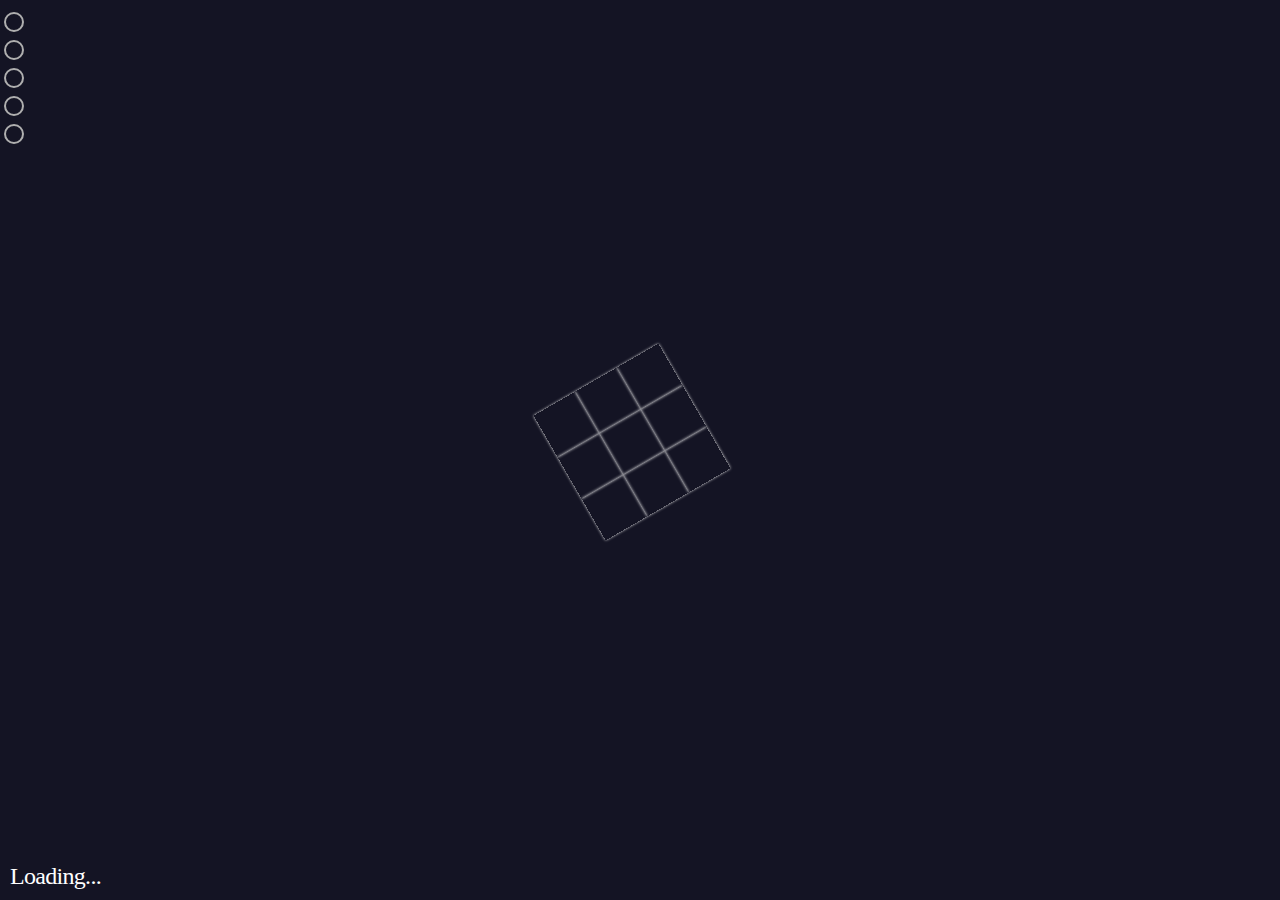
<file: index.html>
<!DOCTYPE html>
<html lang="en">

<head>
    <meta charset="utf8">
    <meta name="viewport" content="width=device-width, initial-scale=1">
    <link href="static/styles/style.css" rel="stylesheet" type="text/css">
    <title>The 318nkstate</title>
</head>

<body>
    <main class="main-target">
        <div class="container">
            <nav class="dot-container">
                <div class="h-button__group">
                    <button class="dot" id="dot__one"></button>
                    <button class="dot" id="dot__two"></button>
                    <button class="dot" id="dot__three"></button>
                    <button class="dot" id="dot__four"></button>
                    <button class="dot" id="dot__five"></button>
                </div>
                <div class="h-link__group">
                    <u class="h-link" >318NKSTATE</u>
                    <u class="h-link" >BLOG</u>
                    <u class="h-link" >PROJECTS</u>
                    <u class="h-link" >CONTACT</u>
                    <u class="h-link" >VOID</u>
                </div>
            </nav>
            <section class="m-text" id="one">
                <button class="h-close__module">X</button>
                <p>318nkState ("Blank State") is a Los Angeles, CA based web dev</p>
                <p>He is into 3D, XR, E-Commerce, Industry 4.0, the IoT, and Automation</p>
                <p>His jump into the rabbit hole of programming was born from an entrepreneurial spirit fueled by the disatisfaction of his own limits, and the lure of making money online to generate capital for a mobile shipping container farm that uses <a href="https://en.wikipedia.org/wiki/Aeroponics">aeroponics</a> and <a href="https://en.wikipedia.org/wiki/Aquaponics">aquaponics</a>. (What a round about method looking back)</p>
                <p>His favorite saying is:</p>
                <quote>
                    <p><a href="https://jisho.org/search?utf8=%E2%9C%93&keyword=%E9%80%B2%E3%82%81">"進め!"</a></p>
                </quote>
            </section>
            <section class="m-text" id="two">
                <button class="h-close__module">X</button>
                <h2>There's nothing much, Enter?</h2>
                <p><a href="./pages/blog">yes</a></p>
            </section>
            <section class="m-text" id="three">
                <button class="h-close__module">X</button>
                <h2>Projects</h2>
                <div>
                    <h3><a href="https://garageratz.com">The Garage Ratz Website</a></h3>
                </div>
            </section>
            <section class="m-text" id="four">
                <button class="h-close__module">X</button>
                <h2>Contact</h2>
                <a href="mailto: hi@blankstate.xyz">
                    <svg xmlns="http://www.w3.org/2000/svg" class="icon icon-tabler icon-tabler-mail-forward" width="60" height="60" viewBox="0 0 24 24" stroke-width="0.5" stroke="#000000" fill="none" stroke-linecap="round" stroke-linejoin="round">
                        <path stroke="none" d="M0 0h24v24H0z" fill="none"/>
                        <path d="M12 18h-7a2 2 0 0 1 -2 -2v-10a2 2 0 0 1 2 -2h14a2 2 0 0 1 2 2v7.5" />
                        <path d="M3 6l9 6l9 -6" />
                        <path d="M15 18h6" />
                        <path d="M18 15l3 3l-3 3" />
                      </svg>
                </a>
            </section >
        </div>
        <canvas id="m-canvas__one"></canvas>
        
    </main>
    <div class="m-loading">
        <div class="h-loader">
            <div class="h-loader__square h-loader__s0"></div>
            <div class="h-loader__square h-loader__s1"></div>
            <div class="h-loader__square h-loader__s2"></div>
            <div class="h-loader__square h-loader__s3"></div>
            <div class="h-loader__square h-loader__s4"></div>
            <div class="h-loader__square h-loader__s5"></div>
            <div class="h-loader__square h-loader__s6"></div>
            <div class="h-loader__square h-loader__s7"></div>
            <div class="h-loader__square h-loader__s8"></div>
        </div>
        <p class="h-loading__text">
            Loading<span class="h-loading__dot h-loading__d0 ">.</span><span class="h-loading__dot h-loading__d1">.</span><span class="h-loading__dot h-loading__d2">.</span>
        </p>
    </div>

    <script type="module" src="static/scripts/script.js"></script>
</body>
</html>
</file>
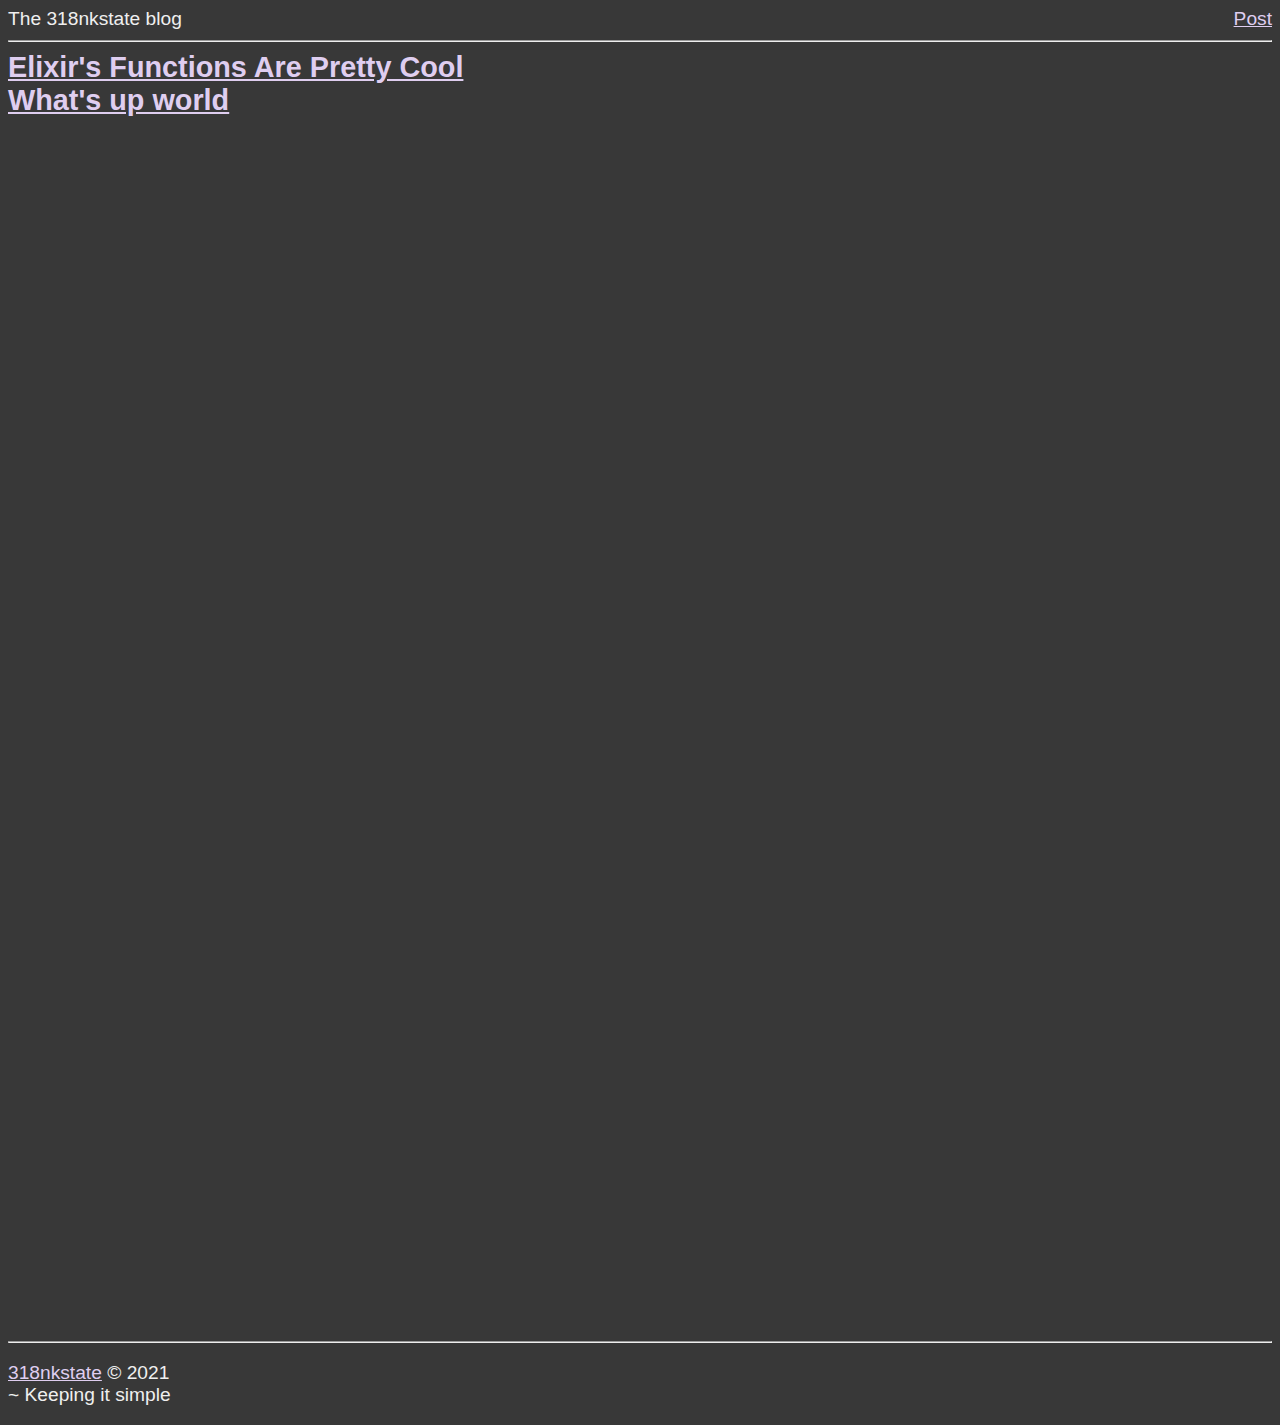
<file: pages/blog/index.html>
<!DOCTYPE html>
<html lang="en-us">
   
    <head>
    <title>The 318nkstate blog</title>
    <meta description=" Some corner of the internet locked in space and time ">
    <meta charset="utf-8"">
    <meta name="viewport" content="width=device-width, initial-scale=1">
    <link rel="stylesheet" href="/static/styles/blog.css" type="text/css">
</head>
 
<body>
    
    <header class="m-header">
    <div>
    The 318nkstate blog
    </div>
    <nav>
    <a href="/pages/blog">Post</a>
</nav> 
</header>
<hr>
    <main class="m-main__posts">
        <ul>
            <strong><li><h2><a href="/pages/blog/post/02/">Elixir's Functions Are Pretty Cool</a></h2></li></strong>
            <strong><li><h2><a href="/pages/blog/post/first_post/">What&#39;s up world</a></h2></li></strong>
        </ul>
    </main>
    <footer class="m-footer">
    <hr>
    <p><a href="/">318nkstate</a> &#169; 2021 <br> ~ Keeping it simple</p>
</footer>

</body>
</html>
</file>
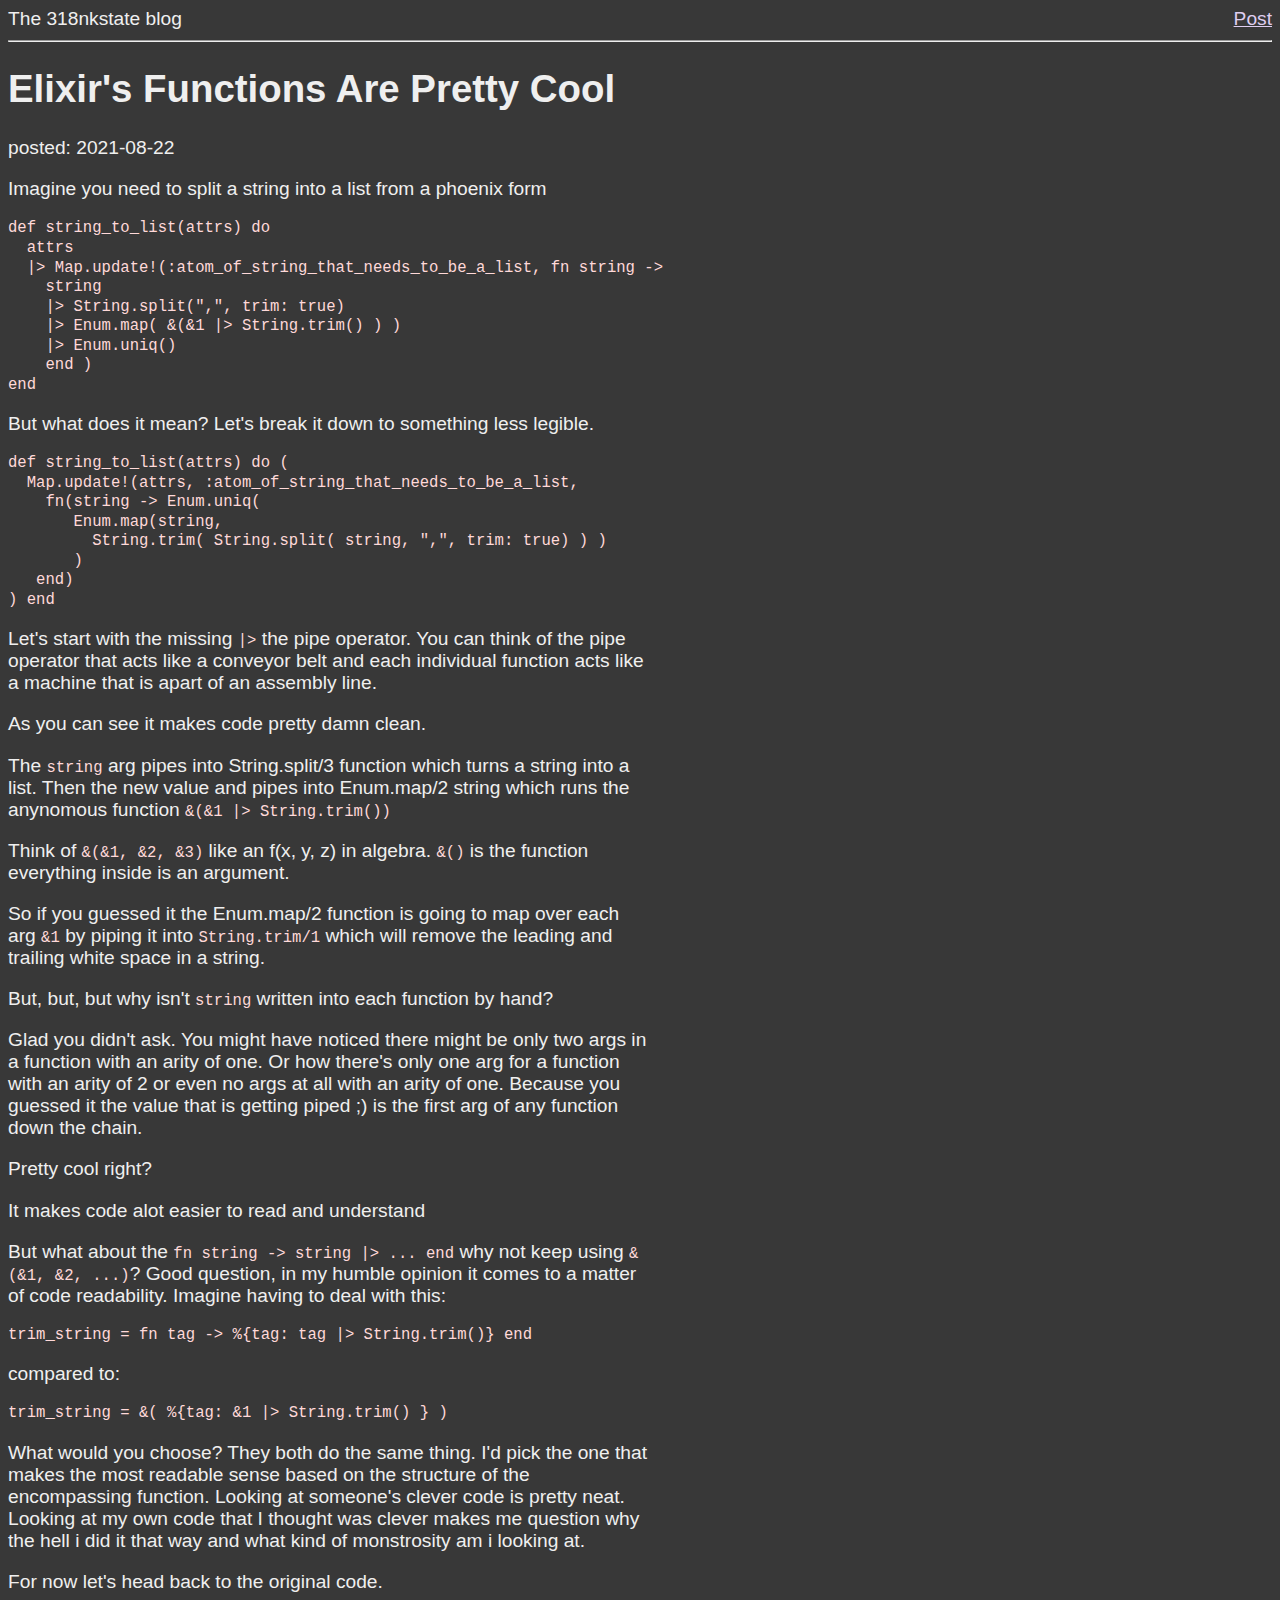
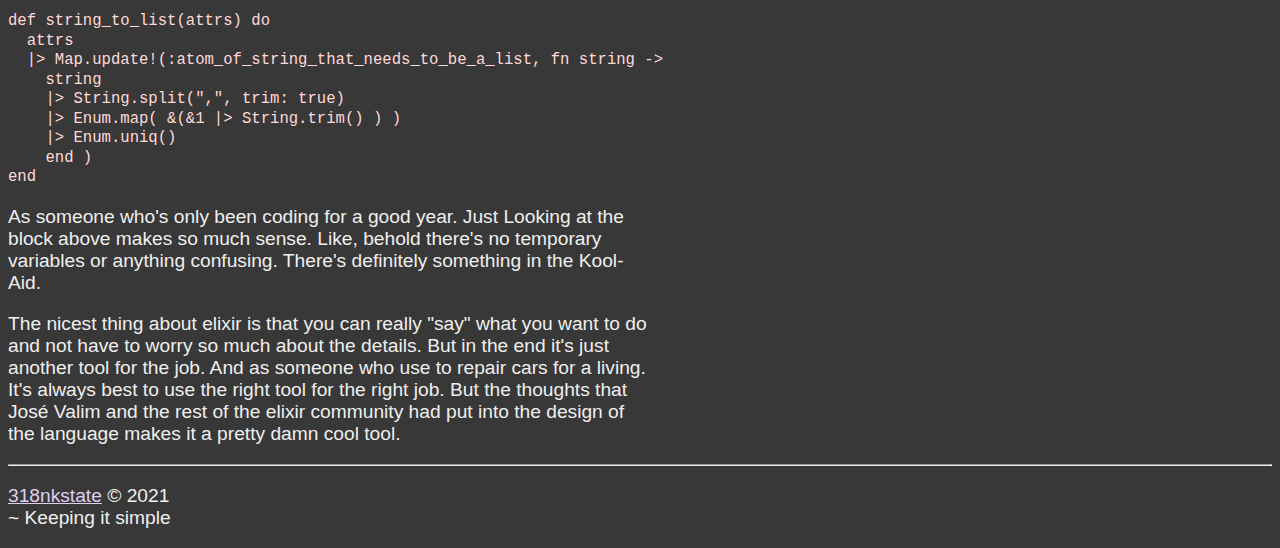
<file: pages/blog/post/02/index.html>
<!DOCTYPE html>
<html lang="en-us">
   
    <head>
    <title>The 318nkstate blog ~ Elixir's Functions Are Pretty Cool</title>
    <meta description="There's definitely something great in the cool Kool-Aid">
    <meta charset="utf-8"">
    <meta name="viewport" content="width=device-width, initial-scale=1">
    <link rel="stylesheet" href="/static/styles/blog.css" type="text/css">
</head>
 
<body>
    
    <header class="m-header">
    <div>
    The 318nkstate blog
    </div>
    <nav>
    <a href="/pages/blog">Post</a>
</nav> 
</header>
<hr>
<main itemscope typeof="https://schema.org/blog" class="m-main__content">
    <h1>Elixir's Functions Are Pretty Cool</h1>
    <p>posted: 2021-08-22</p>
    <p>Imagine you need to split a string into a list from a phoenix form</p>
    <code class="code">
        <pre>def string_to_list(attrs) do</pre>
        <pre>  attrs</pre>
        <pre>  |> Map.update!(:atom_of_string_that_needs_to_be_a_list, fn string -> </pre>
        <pre>    string</pre>
        <pre>    |> String.split(",", trim: true)</pre>
        <pre>    |> Enum.map( &(&1 |> String.trim() ) )</pre>
        <pre>    |> Enum.uniq()</pre>
        <pre>    end )</pre>
        <pre>end</pre>
    </code>
    <p>But what does it mean? Let's break it down to something less legible.</p>
    <code class="code">
        <pre>def string_to_list(attrs) do (</pre>
        <pre>  Map.update!(attrs, :atom_of_string_that_needs_to_be_a_list, </pre>
        <pre>    fn(string -> Enum.uniq(</pre> 
        <pre>       Enum.map(string, </pre>
        <pre>         String.trim( String.split( string, ",", trim: true) ) )</pre>
        <pre>       )</pre>
        <pre>   end)</pre>
        <pre>) end</pre>
    </code>
    <p>Let's start with the missing <code>|></code> the pipe operator. You can think of the pipe operator that acts like a conveyor belt and each individual function acts like a machine that is apart of an assembly line.</p>
    <p>As you can see it makes code pretty damn clean.</p>
    <p>The <code>string</code> arg pipes into String.split/3 function which turns a string into a list. Then the new value and pipes into Enum.map/2 string which runs the anynomous function <code>&(&1 |> String.trim())</code></p>
    <p>Think of <code>&(&1, &2, &3)</code> like an f(x, y, z) in algebra. <code>&()</code> is the function everything inside is an argument.</p>
    <p>So if you guessed it the Enum.map/2 function is going to map over each arg <code>&1</code> by piping it into <code>String.trim/1</code> which will remove the leading and trailing white space in a string.</p>
    <p>But, but, but why isn't <code>string</code> written into each function by hand?</p>
    <p>Glad you didn't ask. You might have noticed there might be only two args in a function with an arity of one. Or how there's only one arg for a function with an arity of 2 or even no args at all with an arity of one. Because you guessed it the value that is getting piped ;) is the first arg of any function down the chain.</p>
    <p>Pretty cool right?</p>
    <p>It makes code alot easier to read and understand</p>
    <p>But what about the <code>fn string -> string |> ... end</code> why not keep using <code>&(&1, &2, ...)</code>? Good question, in my humble opinion it comes to a matter of code readability. Imagine having to deal with this:</p>
    <code>
       <pre>trim_string = fn tag -> %{tag: tag |> String.trim()} end</pre>
    </code>
    <p>compared to:</p>
    <code>
       <pre>trim_string = &( %{tag: &1 |> String.trim() } )</pre>
    </code>
    <p>What would you choose? They both do the same thing. I'd pick the one that makes the most readable sense based on the structure of the encompassing function. Looking at someone's clever code is pretty neat. Looking at my own code that I thought was clever makes me question why the hell i did it that way and what kind of monstrosity am i looking at.</p>
    <p>For now let's head back to the original code.</p>
        <code class="code">
            <pre>def string_to_list(attrs) do</pre>
            <pre>  attrs</pre>
            <pre>  |> Map.update!(:atom_of_string_that_needs_to_be_a_list, fn string -> </pre>
            <pre>    string</pre>
            <pre>    |> String.split(",", trim: true)</pre>
            <pre>    |> Enum.map( &(&1 |> String.trim() ) )</pre>
            <pre>    |> Enum.uniq()</pre>
            <pre>    end )</pre>
            <pre>end</pre>
        </code>
    <p>As someone who's only been coding for a good year. Just Looking at the block above makes so much sense. Like, behold there's no temporary variables or anything confusing. There's definitely something in the Kool-Aid.</p>
    <p>The nicest thing about elixir is that you can really "say" what you want to do and not have to worry so much about the details. But in the end it's just another tool for the job. And as someone who use to repair cars for a living. It's always best to use the right tool for the right job. But the thoughts that José Valim and the rest of the elixir community had put into the design of the language makes it a pretty damn cool tool.</p>
</main>
<footer class="m-footer">
    <hr>
    <p><a href="/">318nkstate</a> &#169; 2021 <br> ~ Keeping it simple</p>
</footer>

</body>

</html>
</file>
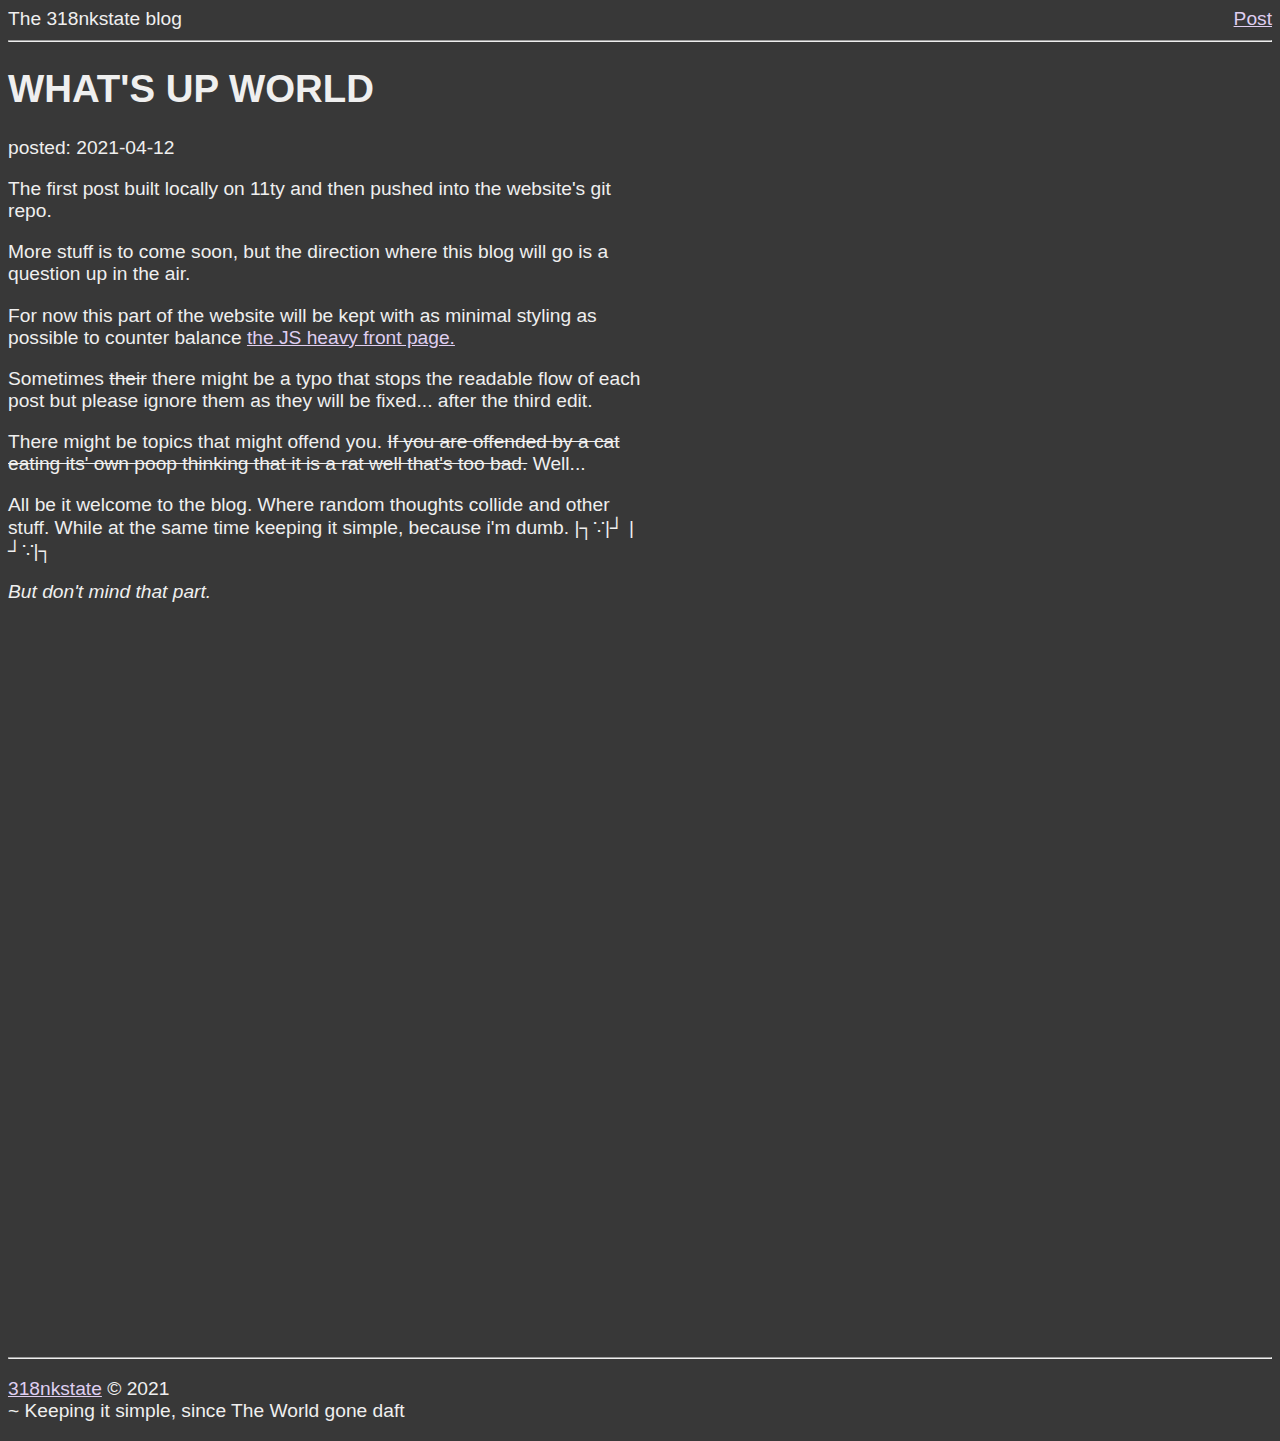
<file: pages/blog/post/first_post/index.html>
<!DOCTYPE html>
<html lang="en-us">
   
    <head>
    <title>The 318nkstate blog ~ What&#39;s up world</title>
    <meta description=" The first post to a random blog on the net ">
    <meta charset="utf-8"">
    <meta name="viewport" content="width=device-width, initial-scale=1">
    <link rel="stylesheet" href="/static/styles/blog.css" type="text/css">
</head>
 
<body>
    
    <header class="m-header">
    <div>
    The 318nkstate blog
    </div>
    <nav>
    <a href="/pages/blog">Post</a>
</nav> 
</header>
<hr>
    <main itemscope typeof="https://schema.org/blog" class="m-main__content">
    <h1>WHAT'S UP WORLD</h1>
<p>posted: 2021-04-12</p>
<p>The first post built locally on 11ty and then pushed into the website's git repo.</p>
<p>More stuff is to come soon, but the direction where this blog will go is a question up in the air.</p>
<p>For now this part of the website will be kept with as minimal styling as possible to counter balance <a href="/">the JS heavy front page.</a></p>
<p>Sometimes <strike>their</strike> there might be a typo that stops the readable flow of each post but please ignore them as they will be fixed... after the third edit.</p>
<p>There might be topics that might offend you. <strike>If you are offended by a cat eating its' own poop thinking that it is a rat well that's too bad.</strike> Well... </p>
<p>All be it welcome to the blog. Where random thoughts collide and other stuff. While at the same time keeping it simple, because i'm dumb. |┐∵|┘ |┘∵|┐</p>
<p><em>But don't mind that part.</em></p>

</main>
    <footer class="m-footer">
    <hr>
    <p><a href="/">318nkstate</a> &#169; 2021 <br> ~ Keeping it simple, since The World gone daft</p>
</footer>

</body>
</html>
</file>
<file: static/styles/style.css>
:root {
    --dot-c: rgb(97, 97, 97);
    --dot-size: 5px;
    --dot-density: 200%;
    --dot-angle: 0.2turn;
}

html, body{
    margin: 0;
    height: 100%;
    width: 100%;
}
* {
    scrollbar-width: thin;
    scrollbar-color: black transparent;
}
  

*::-webkit-scrollbar {
    width: 1px;
}
  
*::-webkit-scrollbar-track {
    background: transparent;
}
  
*::-webkit-scrollbar-thumb {
    background-color: black;
    border-radius: 20px;
    border: 3px solid transparent;
}

.main-target{
    position: relative;
    height: 100%;
    width: 100%;
    overflow: hidden;
}

h1 {
    font-size: 3em;
    color: transparent;
    background-image: radial-gradient(var(--dot-c) var(--dot-size), transparent var(--dot-size));
    background-size: var(--dot-density) var(--dot-density);
}
a {
    margin: 0;
    padding: 0;
}
#m-canvas__one{
    height:100%;
    width:100%;
    display: block;
}
.container>*{
    position: absolute;
    width: min-content;
    z-index: 5;
}
.dot-container{
    position: absolute;
    display: flex;
    flex-direction: column;
    top: 8px;
}
.dot{
    margin: 0.3em;
    width: 1.5em;
    height: 1.5em;
    border-radius: 1em;
    border: 2px solid rgb(175, 175, 175);
    background-color: rgba(0, 0, 0, 0);
    cursor: pointer;
}
.dot:hover,
.dot:focus,
.dot:active{
    background-color: rgb(61, 61, 61);
}
.h-link__group{
    display: flex;
    flex-direction: row;
    align-items: center;
    margin: 0;
    padding: 0;
}
.h-link{
    position: absolute;
    left: 30px;
    top: 0;
    color: white;
    transform: translateX(-3em);
    transition: 300ms;
    margin: 0;
    padding: 0;
    font-size: larger;
    writing-mode: vertical-rl;
    text-orientation: upright;
    cursor: pointer;
}
.h-link:active,
.h-link:hover,
.h-link:focus{
    color:rgb(175, 175, 175);
}

/*******TEXT MODAL*******/
.m-text{
    background-color: rgba(255, 255, 255, 0.938);
    text-align: center;
    display: flex;
    flex-direction: column;
    width: 33vw;
    max-width: 33vw;
    min-height: auto;
    height: auto;
    max-height: 100%;
    overflow-y: scroll;
    top: 2em;
    left: calc(50% - 16.5vw);
    z-index: 6;
    letter-spacing: -0.7px;
    padding: 3em;
    transition: 500ms;
    transform: translateY(-200%);

}

.m-text quote{
    text-align: center;
    background-color: rgba(245, 225, 189, 0.966);
}

.h-close__module{
    width: min-content;
    align-self: flex-end;
}

@media screen and (max-width: 700px){
    .m-text {
        overflow-x: hidden;
        min-width: 100vw;
        width: auto;
        max-width: 100%;
        margin:0 0;
        top:0;
        left:0;
        padding: 1em 0;
        margin: 0;
    }
    .m-text p{
        margin: 0.5em 1em;
    }
    .h-close__module{
        margin: 1em;
    }
}


/**********LOADING SCREEN***********/

.m-loading{
    width: 100%;
    height: 100%;
    position: absolute;
    top: 0;
    left: 0;
    background-color: rgb(20 20 36);
    color: white;
}

.h-loader{
    position: absolute;
    top: calc(50% - 5em);
    left: calc(50% - 5em);
    width: 9em;
    height: 9em;
    display: grid;
    grid-template-columns: repeat(3, 1fr);
    grid-template-rows: repeat(3, 1fr);
    transform: rotateZ(60deg); 
}

.h-loading__text{
    text-align: center;
    position: absolute;
    left: 10px;
    bottom: 10px;
    font-size: 1.5em;    
    width: 3em;
    margin: 0;
    padding: 0;
    letter-spacing: -0.7px;
}

.h-loading__dot {
    animation-duration: 1000ms;
    animation-name: dot;
    animation-iteration-count: infinite;
    animation-timing-function: ease;
}
@keyframes dot {
    from {
        color: rgba(0, 0, 0, 0)
    }
    to {
        color: white;
    }
}

.h-loading__d0 {
    animation-delay: 100ms;
}
.h-loading__d1 {
    animation-delay: 200ms;
}
.h-loading__d2 {
    animation-delay: 300ms;
}

.h-loader__square{
    box-shadow: 0px 0px 3px rgb(238, 238, 238);
    width: 3em;
    height: 3em;
    align-self: center;
    justify-self: center;
    animation-duration: 2300ms;
    animation-name: shrink;
    animation-iteration-count: infinite;
    animation-timing-function: ease;
    
}

@keyframes shrink{
    0% {
        transform: scale(1);
    }
    50% {
        transform: scale(0.05);
    }
    100% {
        transform: scale(1);
    }
}

.h-loader__s0 {
    animation-delay: 850ms;
}

.h-loader__s1,
.h-loader__s3 {
    animation-delay: 700ms;
}
.h-loader__s2,
.h-loader__s6 {
    animation-delay: 400ms;
}

.h-loader__s4{
    animation-delay: 550ms;
}

.h-loader__s5,
.h-loader__s7{
    animation-delay: 250ms;
}
.h-loader__s8 {
    animation-delay: 100ms;
}
</file>
<file: static/styles/blog.css>
body{
    font-size: larger;
    word-wrap: normal;
    overflow-x: hidden;
    max-width: 100%;
    font-family: -apple-system, BlinkMacSystemFont, "Segoe UI", "Roboto",
    "Oxygen", "Ubuntu", "Helvetica Neue", Arial, sans-serif, "Apple Color Emoji",
    "Segoe UI Emoji", "Segoe UI Symbol";
    background-color: #383838;
    color: #efefef
}
a {
    color: #dfcef0
}

hr{
    width: auto;
}
.m-header{
    display: flex;
    flex-direction: row;
    justify-content: space-between;
    flex-wrap: wrap;
    width: auto;
}

.m-main__content,
.m-main__posts{
    min-width:50vw;
    max-width: 100%;
    min-height: 100vw;
}

.m-main__content{
    width: 50vw;
}

.m-main__posts *{
    margin: 0;
    padding: 0;
}
.m-main__posts li{
    margin: 0;
    list-style: none;
}


@media (max-width: 800px) {
    .m-main__posts,
    .m-main__content {
        width: auto;
        padding: 0 2vw;
    }
}

code {
    color: rgb(255, 217, 217)
}

pre {
    margin: 0.1em 0;
}
</file>
